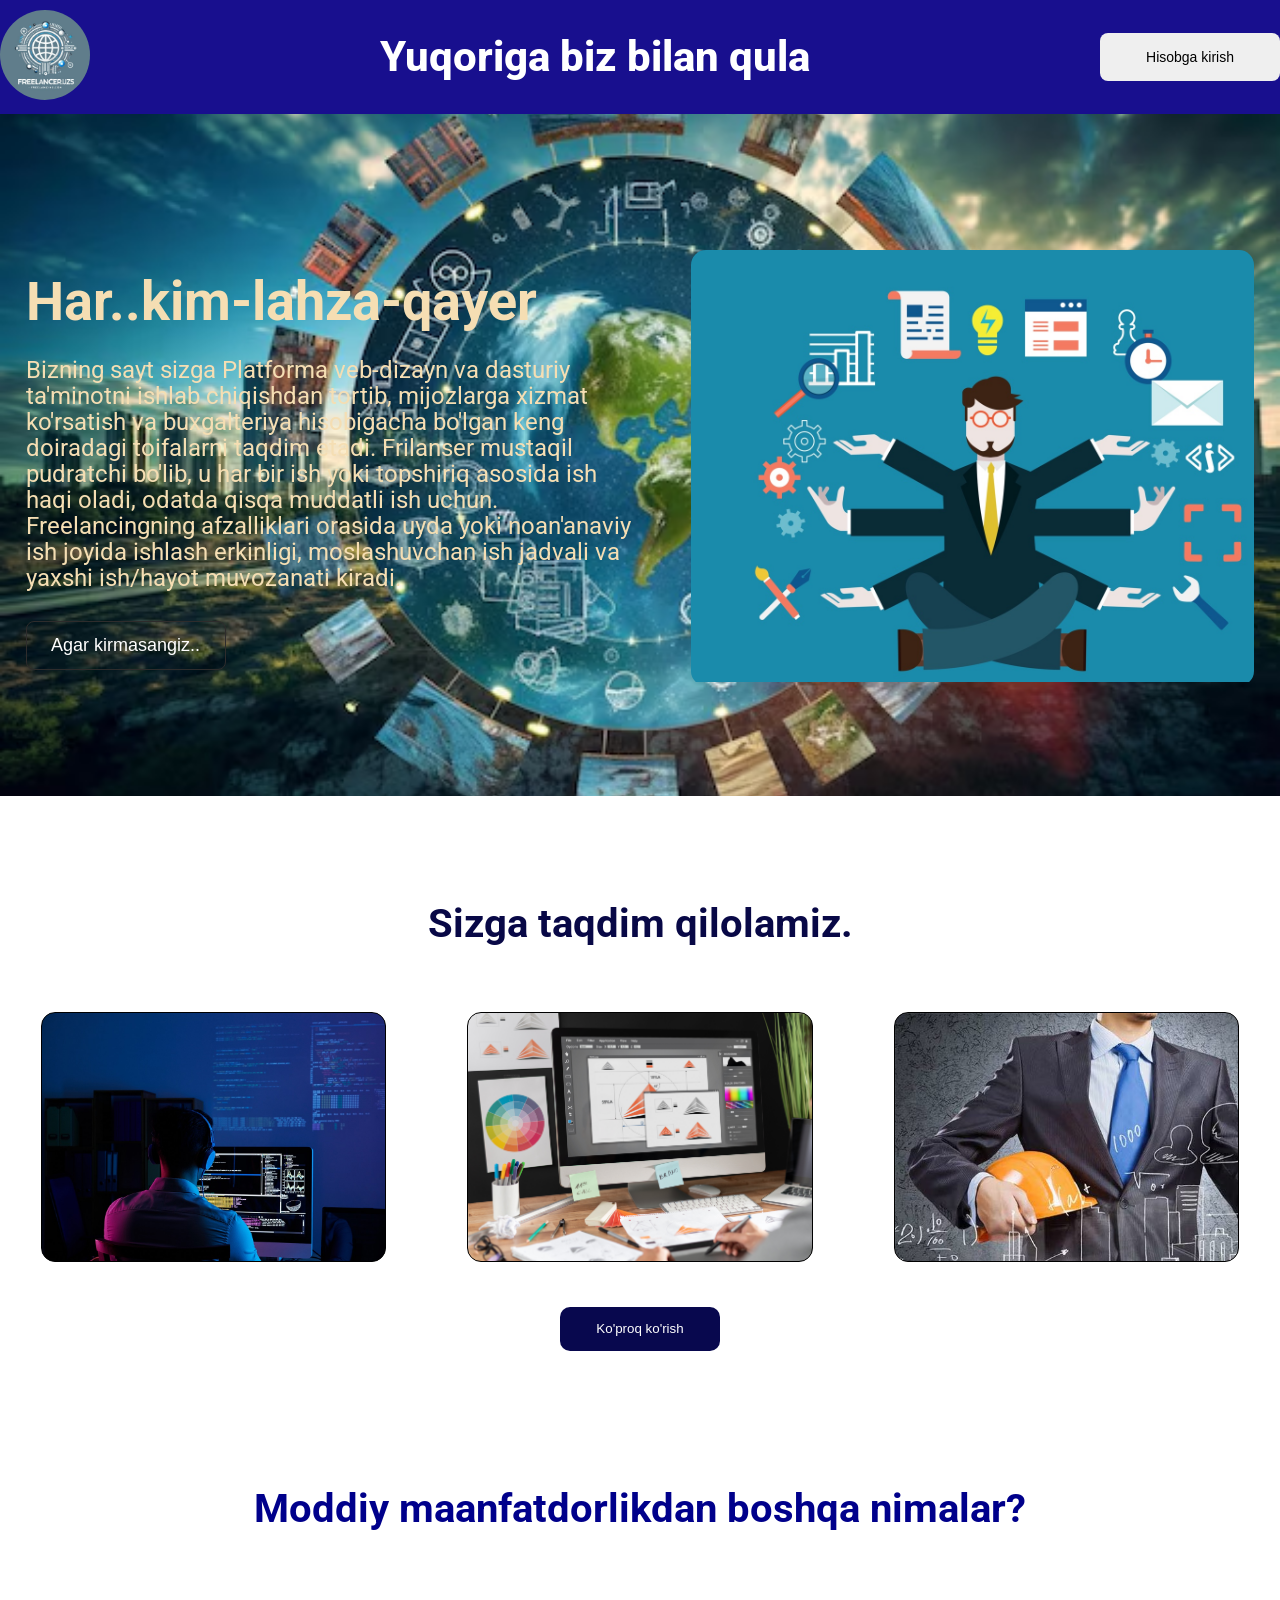
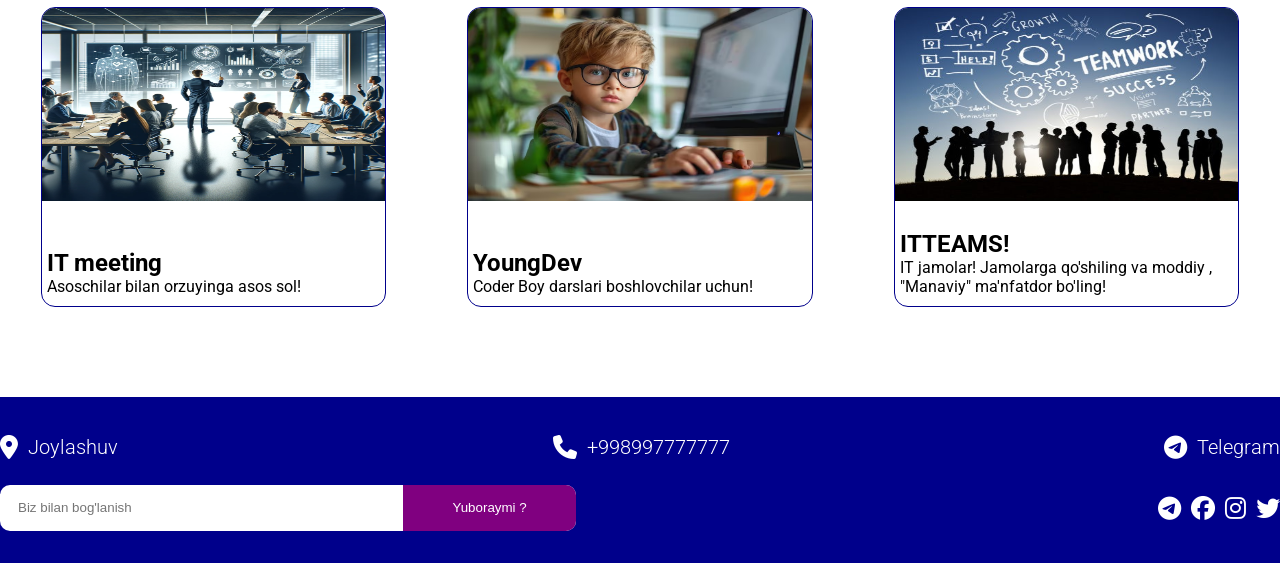
<file: AbduganiyevSanjarbek/SecondDedline/index.html>
<!DOCTYPE html>
<html lang="en">

<head>
    <meta charset="UTF-8">
    <meta name="viewport" content="width=device-width, initial-scale=1.0">
    <title>Bosh sahifa</title>
    <link rel="stylesheet" href="./css/style.css">
    <link rel="stylesheet" href="https://cdnjs.cloudflare.com/ajax/libs/font-awesome/6.7.0/css/all.min.css"
        integrity="sha512-9xKTRVabjVeZmc+GUW8GgSmcREDunMM+Dt/GrzchfN8tkwHizc5RP4Ok/MXFFy5rIjJjzhndFScTceq5e6GvVQ=="
        crossorigin="anonymous" referrerpolicy="no-referrer" />
</head>

<body>
    <header>
        <nav>
            <div class="container">
                <a href="#"> <img src="./img/logo1.jpg" alt=""></a>
                <h2>Yuqoriga biz bilan qula </h2>
                <a href="./registratsiya.html" ><button>Hisobga kirish</button></a>
            </div>
        </nav>
        <div class="hero">
            <div class="container">
                <div class="hero_info">
                    <h2>Har..kim-lahza-qayer</h2>
                    <p>Bizning sayt sizga Platforma veb-dizayn va dasturiy ta'minotni ishlab chiqishdan tortib, mijozlarga xizmat ko'rsatish va buxgalteriya hisobigacha bo'lgan keng doiradagi toifalarni taqdim etadi.

                        Frilanser mustaqil pudratchi bo'lib, u har bir ish yoki topshiriq asosida ish haqi oladi, odatda qisqa muddatli ish uchun. Freelancingning afzalliklari orasida uyda yoki noan'anaviy ish joyida ishlash erkinligi, moslashuvchan ish jadvali va yaxshi ish/hayot muvozanati kiradi.</p>
                    <button>Agar kirmasangiz..</button>    
                </div>
                <div class="hero_img">
                    <img src="./img/img1.jpg" >
                </div>
            </div>
        </div>
    </header>
    <main>
        <section class="section1">
            <div class="container">
                <h2 class="section_title">Sizga  taqdim qilolamiz.</h2>
                <div class="block">
                    <div class="box box1">
                        <div class="box_info">
                            <h3>Dasturchi</h3>
                            <p>Sayt sizga IT sohalarining ko'p yo'nalishlari bo'yicha online ish va mijozlarni taklif qiladi. Qulaylik  va ishonch litsenziyalangan!</p>
                        </div>
                    </div>
                    <div class="box box2">
                        <div class="box_info">
                            <h3>Dizayner</h3>
                            <p>Web va mobile qurilmalar uchun ajoyib dizaynerlar xizmatlari aynan siz uchun!</p>
                        </div>
                    </div>
                    <div class="box box3">
                        <div class="box_info">
                            <h3>Proyekt Menejer</h3>
                            <p>Loyihalarni o'z zimmasiga oladigan , haqiqiy "boshqaruv ustalari" aynan shu yerda. Xar qanday soha bo'lmasin har paytda!</p>
                        </div>
                    </div>
                </div>
                <button>Ko'proq ko'rish</button>
            </div>
        </section>
        <section class="section2">
            <div class="container">
                <h2 class="sec2_title"> Moddiy maanfatdorlikdan boshqa nimalar? </h2>


                <div class="elonlar">
                    <div class="elon">
                        <img src="./img/asoschi.png" >
                        <div class="elon_info">
                            <h2>IT meeting</h2>
                            <p>Asoschilar bilan orzuyinga asos sol!</p>
                        </div>
                    </div>
                    <div class="elon">
                        <img src="./img/i2.avif" >
                        <div class="elon_info">
                            <h2>YoungDev</h2>
                            <p>Coder Boy darslari boshlovchilar uchun!</p>
                        </div>
                    </div>
                    <div class="elon">
                        <img src="./img/i3.jpg" >
                        <div class="elon_info">
                            <h2>ITTEAMS!</h2>
                            <p>IT jamolar! Jamolarga qo'shiling va moddiy , "Manaviy" ma'nfatdor bo'ling! </p>
                        </div>
                    </div>
                </div>
          
            </div>
        </section>
       
    </main>
    <footer>
        <div class="f_up">
            <div class="container">
                <div><a href="https://www.google.com/maps/place/Tatuff/@40.3647971,71.7724425,17z/data=!3m1!4b1!4m6!3m5!1s0x38bb84ba1d76a659:0x7bc998c6a195e3d5!8m2!3d40.3647971!4d71.7750174!16s%2Fg%2F11g6qdrs6l?entry=ttu&g_ep=EgoyMDI0MTExOC4wIKXMDSoASAFQAw%3D%3D" target="_blank"><i class="fa-solid fa-location-dot"></i>
                        <h3>Joylashuv</h3>
                    </a></div>
               <div><a href=""><i class="fa-solid fa-phone"></i><h3>+998997777777</h3></a></div>
               <div><a href="https://t.me/Abduganiyev_Sanjar" target="_blank"><i class="fa-brands fa-telegram"></i>
                <h3>Telegram</h3>
            </a></div>
            </div>
        </div>
        <div class="f_down">
            <div class="container">
                <div class="massage">
                    <input type="text" placeholder="Biz bilan bog'lanish">
                    <button>Yuboraymi ?</button>
                </div>
            <div class="social">
                <a href="https://t.me/Abduganiyev_Sanjar"><i class="fa-brands fa-telegram"></i></a>
                <a href="#" target="_blank"><i class="fa-brands fa-facebook"></i></a>
                <a href="#" target="_blank"><i class="fa-brands fa-instagram"></i></a>
                <a href="#" target="_blank"><i class="fa-brands fa-twitter"></i></a>
            </div>
            </div>
        </div>
    </footer>

    <script src="js/app.js"></script>
</body>

</html>
</file>
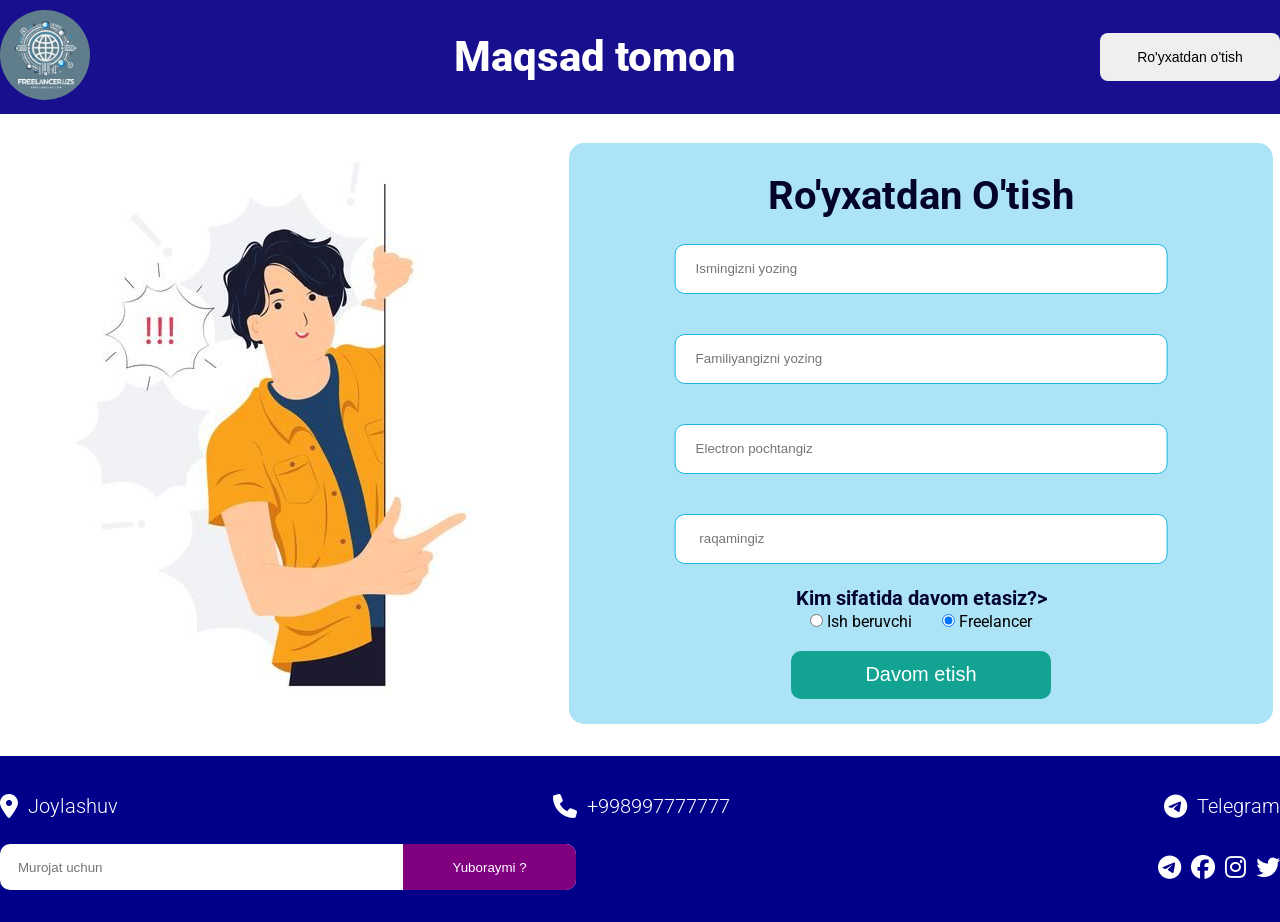
<file: AbduganiyevSanjarbek/SecondDedline/registratsiya.html>
<!DOCTYPE html>
<html lang="en">

<head>
    <meta charset="UTF-8">
    <meta name="viewport" content="width=device-width, initial-scale=1.0">
    <title>Registratsiya</title>
    <link rel="stylesheet" href="./css/style.css">
    <link rel="stylesheet" href="https://cdnjs.cloudflare.com/ajax/libs/font-awesome/6.7.0/css/all.min.css"
        integrity="sha512-9xKTRVabjVeZmc+GUW8GgSmcREDunMM+Dt/GrzchfN8tkwHizc5RP4Ok/MXFFy5rIjJjzhndFScTceq5e6GvVQ=="
        crossorigin="anonymous" referrerpolicy="no-referrer" />
</head>

<body>
    <header>
        <nav>
            <div class="container">
                <a href="./index.html"> <img src="./img/logo1.jpg" alt=""></a>
                <h2>Maqsad tomon </h2>
                <a href="#"><button>Ro'yxatdan o'tish</button></a>
            </div>
        </nav>
    </header>
    <main>
        <section class="section4">
            <div class="container">
                <img src="./img/HomePageImgAvatar.jpg" alt="">
                <div class="reg_info">
                    <h2 class="reg_title">Ro'yxatdan O'tish</h2>
                    <input class="oddiy" type="text"  id="ism" placeholder="Ismingizni yozing"><br>
                    <input class="oddiy" type="text" id="familya"  placeholder="Familiyangizni yozing"><br>
                    <input class="oddiy" type="email" id="pochta" placeholder="Electron pochtangiz" required><br>
                    <input class="oddiy" type="tel" id="telefon" placeholder=" raqamingiz">


                    <h4 class="change_name">Kim sifatida davom etasiz?></h4>
                    <div class="radios">
                        <div><input  id="Ish beruvchi" type="radio" name="radio">
                            <label for="Ish beruvchi">Ish beruvchi</label>
                        </div>
                        <div><input id="Freelancer" type="radio" name="radio" checked>
                            <label for="Freelancer">Freelancer</label>
                        </div>
                    </div>
                    <button id="btnContinue" >Davom etish</button>
                </div>
            </div>
        </section>
    </main>
    <footer>
        <div class="f_up">
            <div class="container">
                <div><a href="https://www.google.com/maps/place/Tatuff/@40.3647971,71.7724425,17z/data=!3m1!4b1!4m6!3m5!1s0x38bb84ba1d76a659:0x7bc998c6a195e3d5!8m2!3d40.3647971!4d71.7750174!16s%2Fg%2F11g6qdrs6l?entry=ttu&g_ep=EgoyMDI0MTExOC4wIKXMDSoASAFQAw%3D%3D" target="_blank"><i class="fa-solid fa-location-dot"></i>
                        <h3>Joylashuv</h3>
                    </a></div>
                <div><a href=""><i class="fa-solid fa-phone"></i>
                        <h3>+998997777777</h3>
                    </a></div>
                <div><a href="https://Abduganiyev_Sanjar" target="_blank"><i class="fa-brands fa-telegram"></i>
                        <h3>Telegram </h3>
                    </a></div>
            </div>
        </div>
        <div class="f_down">
            <div class="container">
                <div class="massage">
                    <input type="text" placeholder="Murojat uchun">
                    <button>Yuboraymi ?</button>
                </div>
                <div class="social">
                    <a href="https://t.me/MyIQ_250" target="_blank"><i class="fa-brands fa-telegram"></i></a>
                    <a href="" target="_blank"><i class="fa-brands fa-facebook"></i></a>
                    <a href="" target="_blank"><i class="fa-brands fa-instagram"></i></a>
                    <a href="" target="_blank"><i class="fa-brands fa-twitter"></i></a>
                </div>
            </div>
        </div>
    </footer>
    <script src="js/app.js"></script>
</body>

</html>
</file>
<file: AbduganiyevSanjarbek/SecondDedline/css/style.css>
@import url('https://fonts.googleapis.com/css2?family=Ibarra+Real+Nova:ital,wght@0,400..700;1,400..700&family=Inter:ital,opsz,wght@0,14..32,100..900;1,14..32,100..900&family=Lato:ital,wght@0,100;0,300;0,400;0,700;0,900;1,100;1,300;1,400;1,700;1,900&family=Montserrat:ital,wght@0,100..900;1,100..900&family=Nunito+Sans:ital,opsz,wght@0,6..12,200..1000;1,6..12,200..1000&family=Poppins:ital,wght@0,100;0,200;0,300;0,400;0,500;0,600;0,700;0,800;0,900;1,100;1,200;1,300;1,400;1,500;1,600;1,700;1,800;1,900&family=Roboto:ital,wght@0,100;0,300;0,400;0,500;0,700;0,900;1,100;1,300;1,400;1,500;1,700;1,900&display=swap');

* {
    margin: 0;
    padding: 0;
    box-sizing: border-box;
}

.container {
    max-width: 1300px;
    margin: 0 auto;
    font-family: "Roboto", sans-serif;
}

nav {
    background-color: rgb(24, 15, 142);
    position: fixed;
    width: 100%;
    z-index: 45;
}

nav .container {
    display: flex;
    align-items: center;
    justify-content: space-between;
    padding: 10px 0px;
}

nav img {
    width: 90px;
    border-radius: 50%;
}

nav h2 {
    color: white;
    font-size: 42px;
    line-height: 60px;
    font-weight: 800;
}
nav h2:hover::after{
    transition: 1.9s;
    content: " Freelancer.uzs";
    color:rgb(14, 220, 217) ;
}
nav button {
    width: 180px;
    height: 48px;
    border: none;
    border-radius: 8px;
    font-size: 14px;
    position: relative;
    overflow: hidden;
}

nav button::after {
    content: "Yaxshi yurish";
    width: 0;
    height: 100%;
    position: absolute;
    background-color: #0de2ea;
    top: 0;
    left: 0;
    color: white;
    display: flex;
    align-items: center;
    justify-content: center;
    transition: all 0.6s ease;
    z-index: -1;
}

nav button:hover::after {
    cursor: pointer;
    width: 100%;
    z-index: 1;
}


.hero {
    background-image: url("../img/planet.avif");
    background-repeat: no-repeat;
    background-size: 100%;
    background-position:left top;
}

.hero .container {
    padding: 250px 0px 110px 0px;
    display: flex;
    align-items: center;
    justify-content: space-around;
}

.hero_info {
    border-radius: 12px;
    width: 48%;
    color: wheat
}

.hero_info h2 {
    font-size: 54px;
    line-height: 74px;
    margin-bottom: 18px;
    font-weight: 700;
    transition: all .4s ease;
}

.hero_info p {
    font-size: 24px;
    line-height: 26px;
    font-weight: 400;
    transition: all .4s ease;
}

.hero_info:hover {
    transition: 0.3s;
    padding: 10px;
    backdrop-filter: blur(10px);
    transform: scale(2.5s);
    border: none;
    color:rgb(255, 255, 255)
}

.hero_info button {
    width: 200px;
    height: 49px;
    border:1px solid rgb(46, 44, 44);
    border-radius: 8px;
    color: white;
    background-color:transparent;
    font-size: 18px;
    margin-top: 30px;
    position: relative;
    overflow: hidden;
}

.hero_info button::after{
    content: "Yana ko'rish";
    width: 10px;
    height: 100%;
    position:absolute;
    background-color: #0de2ea;
    top: 0;
    left: 0;
    color: white;
    display: flex;
    align-items: center;
    justify-content: center;
    transition: all .6s ease;
    z-index: -2;
}

.hero_info button:hover::after{
    cursor: pointer;
    width: 100%;
    z-index: 2;
}

.hero_img { 
    width: 44%;
    border-radius: 15px;
    overflow: hidden;
    transition: all .4s ease;
}

.hero_img:hover {
    transform: scale(1.3);

}

.hero_img img {
    width: 100%;
}

.section1 .container {
    padding: 100px 0px 30px 0px;
}

.section_title {
    text-align: center;
    color: rgb(8, 8, 70);
    font-size: 40px;
    line-height: 56px;
    font-weight: 700;
}

.section1 .block {
    display: flex;
    align-items: center;
    justify-content: space-around;
    margin: 60px 0px 45px 0px;
}

.section1 .block .box {
    width: 27%;
    height: 250px;
    border: 1px solid black;
    overflow: hidden;
    position: relative;
    border-radius: 14px;
}

.block .box .box_info {
    height: 100%;
    position: absolute;
    bottom: -100%;
    transition: all .8s ease;
    backdrop-filter: blur(6px);
    color: rgb(24, 223, 223);
    padding: 140px 10px 10px;
    text-align: left;
}

.block .box:hover .box_info {
    bottom: 0;
}

.box1 {
    background: url("../img/b1.jpg");
    background-size: 120%;
    background-repeat: no-repeat;
}

.box2 {
    background: url("../img/b3.jpg");
    background-size: 120%;
    background-repeat: no-repeat;
}

.box_info h3 {
    margin-bottom: 10px;
    font-size: 24px;
}

.box3 {
    background: url("../img/b4.avif");
    background-size: 180%;
    background-repeat: no-repeat;
}

.section1 {
    text-align: center;
}
.section1 button {
    width: 160px;
    height: 44px;
    background-color: rgb(8, 8, 78);
    color: white;
    border: none;
    border-radius: 10px;
    transition: all .3s ease;
}
.section1 button:hover {
    cursor: pointer;
    transform: scale(1.2);
    box-shadow: #0de2ea;
}

.section2 .container {
    padding: 100px 0px 90px 0px;
}

.section2 .sec2_title {
    text-align: center;
    color: darkblue;
    font-size: 40px;
    line-height: 56px;
}

.section2 .elonlar {
    display: flex;
    align-items: center;
    justify-content: space-around;
    margin-top: 70px;
}

.elonlar .elon {
    width: 27%;
    text-align: left;
    height: 300px;
    border: 1px solid darkblue;
    position: relative;
    border-radius: 14px;
    overflow: hidden;
    transition: all .4s ease;
}

.elonlar .elon img {
    width: 100%;
    height: 65%;
}

.elon .elon_info {
    padding: 10px 5px;
    position: absolute;
    bottom: 0;
}

.elon:hover {
    transform: scale(1.05);
}

footer {
    background-color: darkblue;
    padding: 22px 0px;
}
.f_up .container {
    padding: 15px 0px;
    display: flex;
    align-items: center;
    justify-content: space-between;
}

.f_up a {
    text-decoration: none;
    display: flex;
    align-items: center;
    gap: 10px;
    color: white;
}

.f_up a h3 {
    font-weight: 300;
    font-size: 20px;
    line-height: 26px;
}

.f_up a i {
    font-size: 24px;
}

.massage {
    width: 45%;
    height: 46px;
    background-color: white;
    display: flex;
    justify-content: space-between;
    align-items: center;
    border-radius: 10px;
    outline: none;
    overflow: hidden;
}

.massage input {
    width: 70%;
    border: none;
    outline: none;
    padding: 6px 18px;
}

.massage button {
    height: 100%;
    width: 30%;
    background-color: purple;
    color: white;
    border: none;
}

.f_down .container {
    padding: 10px 0px;
    display: flex;
    align-items: center;
    justify-content: space-between;
}

.f_down a {
    text-decoration: none;
    display: flex;
    align-items: center;
    gap: 10px;
    color: white;
}

.f_down .social {
    display: flex;
    align-items: center;
    gap: 10px;
}

.f_down a i {
    font-size: 24px;
}

.section4 .container {
    padding: 120px 0px 10px 0px;
    display: flex;
    align-items: center;
    justify-content: space-around;
}

.reg_title {
    text-align: center;
    font-size: 40px;
    line-height: 56px;
    font-weight: 700;
    color: rgb(3, 3, 43);
}

.reg_info {
    width: 55%;
    background-color: rgb(172, 227, 246);
    padding: 25px 0px;
    border-radius: 15px;
}


.change_name {
    text-align: center;
    font-size: 20px;
    line-height: 28px;
    font-weight: 700;
    color: rgb(3, 3, 50);
}

.radios {
    backdrop-filter: blur(1.5s);
    display: flex;
    justify-content: center;
    gap: 30px;
    margin-bottom: 20px;
}
.radios:hover {
    display: flex;
    justify-content: center;
    gap: 30px;
    margin-bottom: 20px;
}

.reg_info button{
    width: 260px;
    height: 48px;
    border: none;
    border-radius: 10px;
    background-color: rgb(18, 163, 146);
    color: white;
    font-size: 20px;
    margin-left: 50%;
    transform: translate(-50%);
}

.reg_info .oddiy {
    width: 70%;
    height: 50px;

    border-radius: 10px;
    margin: 20px 0 20px 50%;
    padding: 10px 20px;
    border: 1.8px solid rgb(24, 182, 225);
    outline: none;
    transform: translate(-50%);

}
</file>
